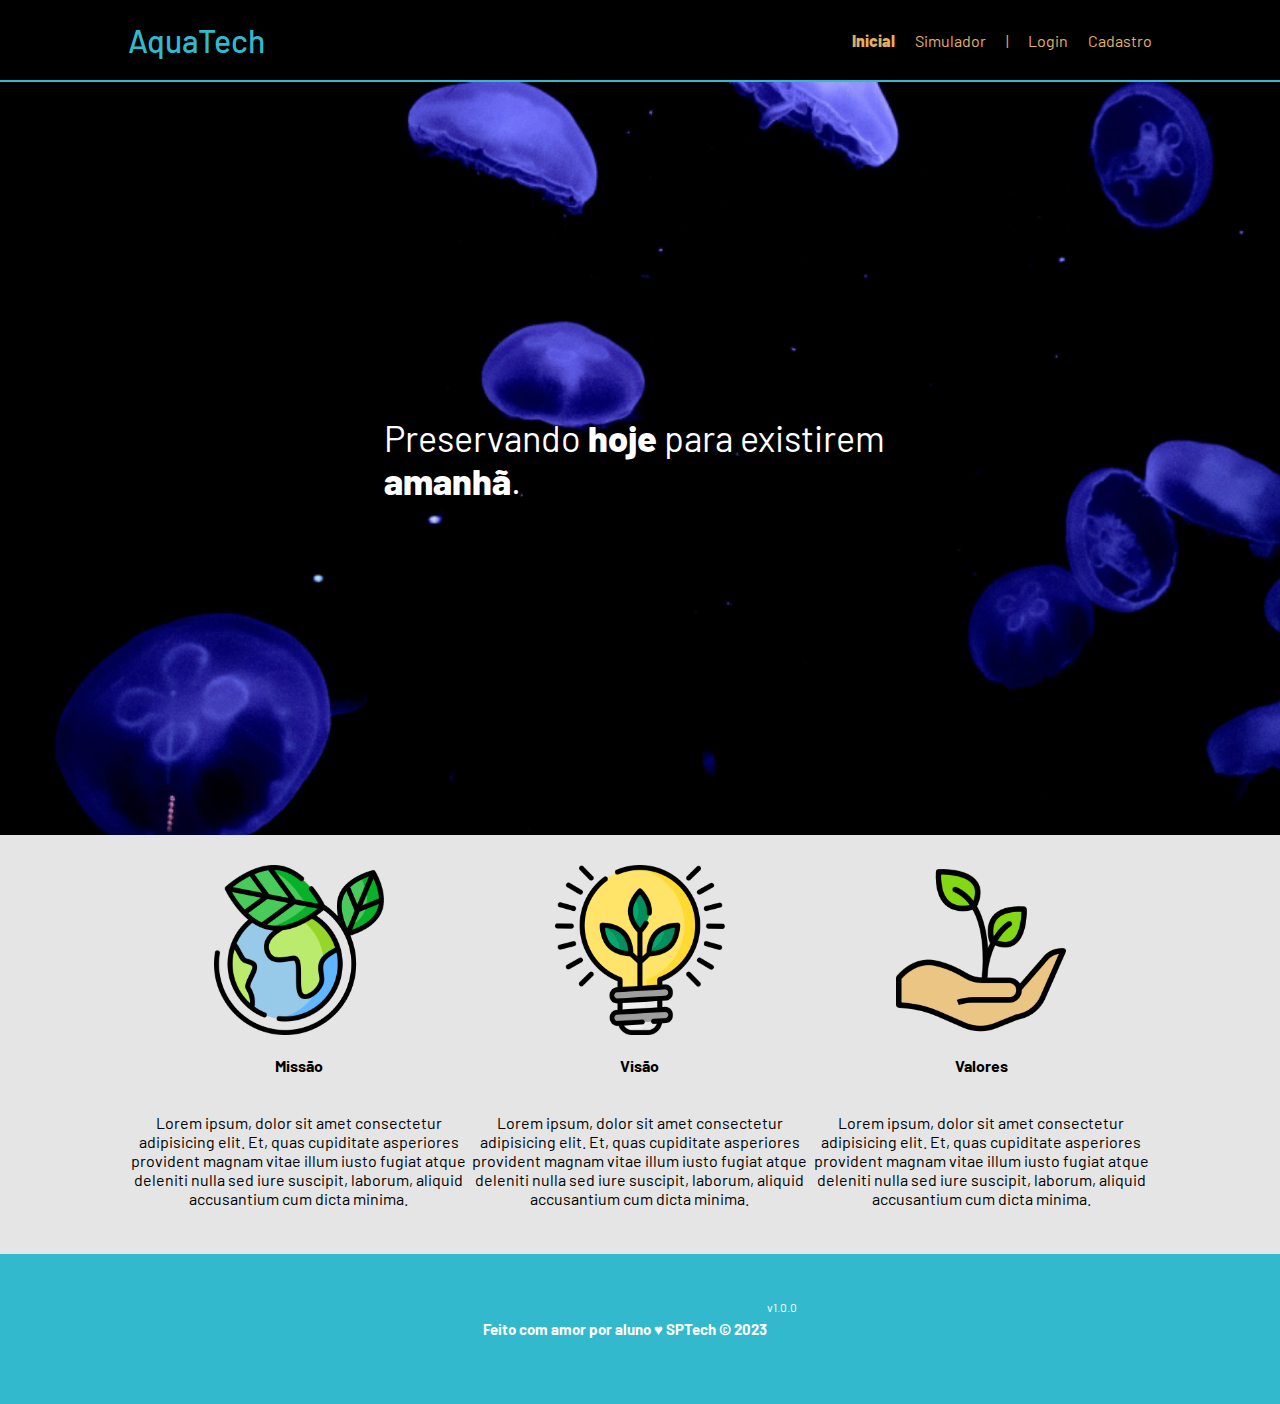
<file: Site/public/index.html>
<!DOCTYPE html>
<html lang="en">

<head>
    <meta charset="UTF-8">
    <meta http-equiv="X-UA-Compatible" content="IE=edge">
    <meta name="viewport" content="width=device-width, initial-scale=1.0">

    <title>AquaTech | Página Inicial</title>

    <script src="./js/sessao.js"></script>

    <link rel="stylesheet" href="./css/estilo.css">
    <link rel="icon" href="./assets/icon/favicon2.ico">
    <link rel="preconnect" href="https://fonts.gstatic.com">
</head>

<body>
    <div class="header">
      <div class="container">
        <h1 class="titulo">AquaTech</h1>
        <ul class="navbar">
          <li class="agora">
            <a href="#">Inicial</a>
          </li>
          <li>
            <a href="simulador.html">Simulador</a>
          </li>
          <li>|</li>
          <li>
            <a href="login.html">Login</a>
          </li>
          <li>
            <a href="cadastro.html">Cadastro</a>
          </li>
        </ul>
      </div>
    </div>
  
    <div class="banner">
      <div class="container">
        <p>Preservando <span>hoje</span> para existirem <span>amanhã</span>.</p>
      </div>
    </div>
  
    <div class="social">
      <div class="container">
        <div class="boxes">
          <div class="box">
            <img src="assets/imgs/planet-earth_color.png">
            <h4>Missão</h4>
            <p>Lorem ipsum, dolor sit amet consectetur adipisicing elit. Et, quas cupiditate asperiores provident magnam
              vitae illum iusto fugiat atque deleniti nulla sed iure suscipit, laborum, aliquid accusantium cum dicta
              minima.</p>
          </div>
          <div class="box">
            <img src="assets/imgs/lightbulb_color.png">
            <h4>Visão</h4>
            <p>Lorem ipsum, dolor sit amet consectetur adipisicing elit. Et, quas cupiditate asperiores provident magnam
              vitae illum iusto fugiat atque deleniti nulla sed iure suscipit, laborum, aliquid accusantium cum dicta
              minima.</p>
          </div>
          <div class="box">
            <img src="assets/imgs/growth_color.png">
            <h4>Valores</h4>
            <p>Lorem ipsum, dolor sit amet consectetur adipisicing elit. Et, quas cupiditate asperiores provident magnam
              vitae illum iusto fugiat atque deleniti nulla sed iure suscipit, laborum, aliquid accusantium cum dicta
              minima.</p>
          </div>
        </div>
      </div>
    </div>
  
    <div class="footer">
      <div class="container">
        <h4>Feito com amor por aluno &hearts; SPTech &copy; 2023</h4>
        <span class="version">v1.0.0</span>
      </div>
    </div>
  </body>

</html>
</file>
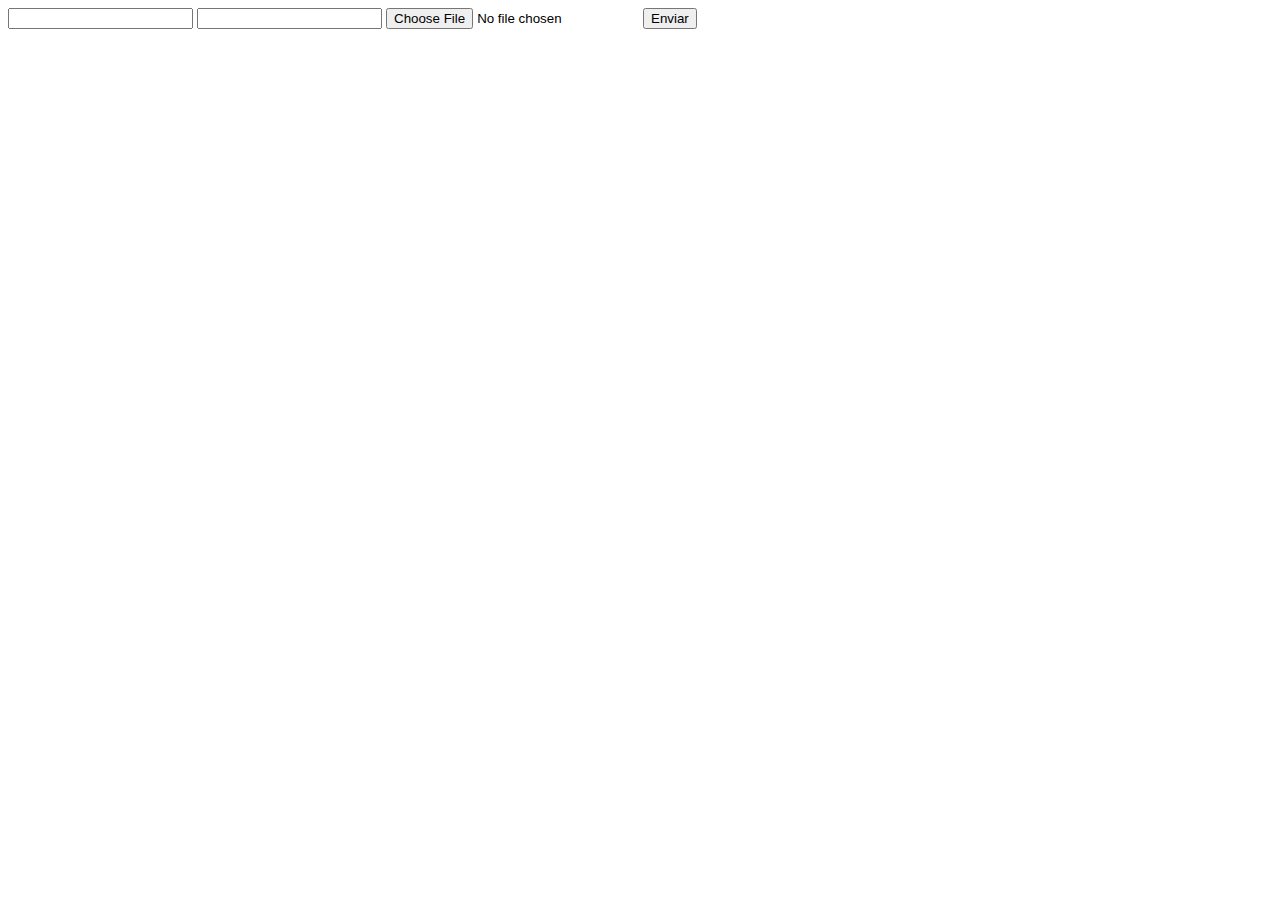
<file: Site/DOCUMENTOS_DE_APOIO/exemplo_de_upload_de_arquivo/public/index.html>
<!DOCTYPE html>
<html lang="en">

<head>
  <meta charset="UTF-8">
  <meta http-equiv="X-UA-Compatible" content="IE=edge">
  <meta name="viewport" content="width=device-width, initial-scale=1.0">
  <title>Upload</title>
</head>

<body>

  <div>
    <input name="nome" id="nome" type="text" />
    <input name="email" id="email" type="url" />
    <input name="foto" id="foto" type="file" />
    <button onclick="enviar()">Enviar</button>
  </div>

  <div id="container"></div>
</body>

</html>

<script>
  function enviar() {
    const formData = new FormData();
    formData.append('foto', foto.files[0])
    formData.append('nome', nome.value)
    formData.append('email', email.value)

    fetch("/usuarios/cadastro", {
      method: "POST",
      body: formData
    })
      .then(res => {
        window.location = "./perfil.html"
      })
      .catch(err => {
        console.log(err);
      })
  }
</script>
</file>
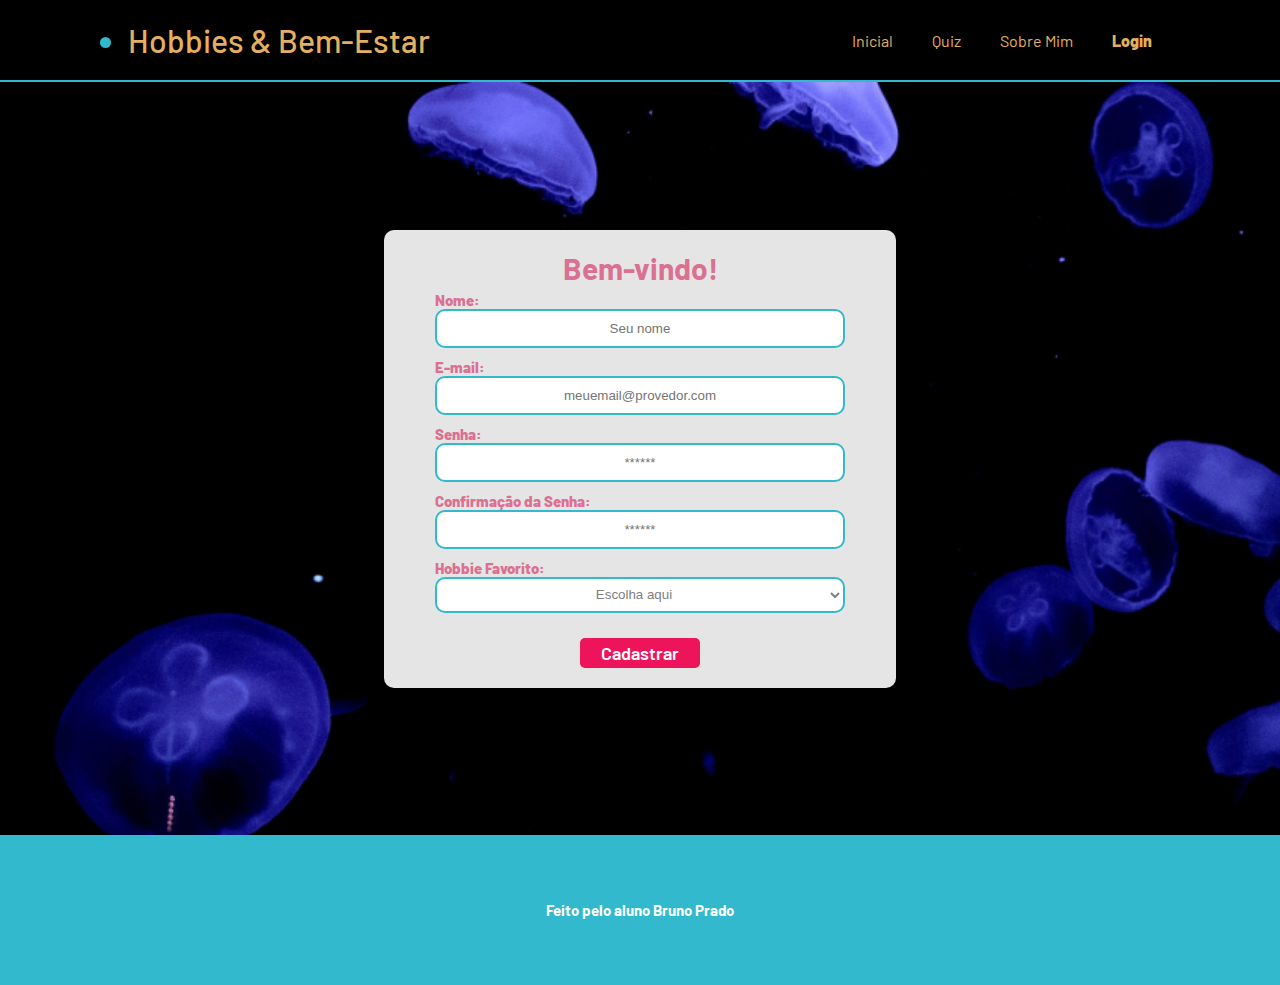
<file: Site/public/cadastro.html>
<!DOCTYPE html>
<html lang="pt-br">

<head>
  <meta charset="UTF-8" />
  <meta http-equiv="X-UA-Compatible" content="IE=edge" />
  <meta name="viewport" content="width=device-width, initial-scale=1.0" />

  <title>AquaTech | Cadastro</title>

  <script src="./js/sessao.js"></script>

  <link rel="stylesheet" href="./css/estilo.css" />
  <link rel="icon" href="./assets/icon/Logo_Imagem-Sem_Fundo.ico">
  <link rel="preconnect" href="https://fonts.gstatic.com" />
</head>

<body>
  <!--header inicio-->
  <div class="header">
    <div class="container">
      <h1 class="titulo">
        <li>
          <a href="index.html">Hobbies & Bem-Estar</a>
        </li>
      </h1>
      <ul class="navbar">
        <li>
          <a href="index.html">Inicial</a>
        </li>
        <li>
          <a href="simulador.html">Quiz</a>
        </li>
        <li>
          <a href="sobremim.html">Sobre Mim</a>
        </li>
        <li class="agora">
          <a href="login.html">Login</a>
        </li>
      </ul>
    </div>
  </div>
  <!--header fim-->

  <div class="login">
    <div class="alerta_erro">
      <div class="card_erro" id="cardErro">
        <span id="mensagem_erro"></span>
      </div>
    </div>
    <div class="container">
      <div class="card card-cadastro">
        <h2>Bem-vindo!</h2>
        <div class="formulario">
          <div class="campo">
            <span>Nome:</span>
            <input id="nome_input" type="text" placeholder="Seu nome" />
          </div>
          <div class="campo">
            <span>E-mail:</span>
            <input id="email_input" type="text" placeholder="meuemail@provedor.com" />
          </div>
          <div class="campo">
            <span>Senha:</span>
            <input id="senha_input" type="password" placeholder="******" />
          </div>
          <div class="campo">
            <span>Confirmação da Senha:</span>
            <input id="confirmacao_senha_input" type="password" placeholder="******" />
          </div>
          <div class="campo">
            <span>Hobbie Favorito:</span>
            <select id="hobbie_input">
              <option value="#">Escolha aqui</option>
              <option value="Beach">Beach Tennis</option>
              <option value="Cubo">Cubo Mágico</option>
              <option value="Malabarismo">Malabarismo</option>
              <option value="Xadrez">Xadrez</option>
              <option value="Musculacao">Musculação</option>
              <option value="Serie/Filmes">Séries/Filmes</option>
              <option value="Boxe">Boxe</option>
              <option value="Magica">Mágica</option>
              <option value="Skate">Skate</option>
              <option value="Escalada">Escalada</option>
              <option value="outro">Outro</option>
            </select>
          </div>
          <button class="botao" onclick="cadastrar()">Cadastrar</button>
        </div>
        <div id="div_aguardar" class="loading-div">
          <img src="./assets/circle-loading.gif" id="loading-gif" />
        </div>

        <div id="div_erros_login"></div>
      </div>
    </div>
  </div>

  <!--footer inicio-->
  <div class="footer">
    <div class="container">
      <h4>Feito pelo aluno Bruno Prado</h4>
    </div>
  </div>
  <!--footer fim-->
</body>

</html>

<script>


  function cadastrar() {
    
    // aguardar();

    //Recupere o valor da nova input pelo nome do id
    // Agora vá para o método fetch logo abaixo
    var nomeVar = nome_input.value;
    var emailVar = email_input.value;
    var senhaVar = senha_input.value;
    var confirmacaoSenhaVar = confirmacao_senha_input.value;
    var hobbieVar = hobbie_input.value;

    // Verificando se há algum campo em branco
    if (
      nomeVar == "" ||
      emailVar == "" ||
      senhaVar == "" ||
      confirmacaoSenhaVar == "" ||
      hobbieVar == ""
    ) {
      cardErro.style.display = "block";
      mensagem_erro.innerHTML =
        "(Mensagem de erro para todos os campos em branco)";

      finalizarAguardar();
      return false;
    } else {
      setTimeout(sumirMensagem, 5000);
    }

    // Verificando valores dos campos obrigatórios
    if(nomeVar.length <= 1){
      cardErro.style.display = "block";
      mensagem_erro.innerHTML =
        "(Mensagem de erro para nome com menos de 2 letras)";

      finalizarAguardar();
      return false;
    } else {
      setTimeout(sumirMensagem, 5000);
    }
     if(hobbieVar == '#'){
      cardErro.style.display = "block";
      mensagem_erro.innerHTML =
        "(Escolha um hobbie)";

      finalizarAguardar();
      return false;
    } else {
      setTimeout(sumirMensagem, 5000);
    }
    if(emailVar.indexOf("@") == -1){
      cardErro.style.display = "block";
      mensagem_erro.innerHTML =
        "(Mensagem de erro para email não possuir @)";

      finalizarAguardar();
      return false;
    } else {
      setTimeout(sumirMensagem, 5000);
    }
    if(senhaVar.length <= 6){
      cardErro.style.display = "block";
      mensagem_erro.innerHTML =
        "(Mensagem de erro para senha com menos de 7 caracteres)";

      finalizarAguardar();
      return false;
    } else {
      setTimeout(sumirMensagem, 5000);
    }
    if(confirmacaoSenhaVar != senhaVar){
      cardErro.style.display = "block";
      mensagem_erro.innerHTML =
        "(Mensagem de erro para senhas não compatíveis)";

      finalizarAguardar();
      return false;
    } else {
      setTimeout(sumirMensagem, 5000);
    }
    // Enviando o valor da nova input
    fetch("/usuarios/cadastrar", {
      method: "POST",
      headers: {
        "Content-Type": "application/json",
      },
      body: JSON.stringify({
        // crie um atributo que recebe o valor recuperado aqui
        // Agora vá para o arquivo routes/usuario.js

        nomeServer: nomeVar,
        emailServer: emailVar,
        senhaServer: senhaVar,
        hobbieServer: hobbieVar,
      }),
    })
      .then(function (resposta) {
        console.log("resposta: ", resposta);

        if (resposta.ok) {
          cardErro.style.display = "block";

          mensagem_erro.innerHTML =
            "Cadastro realizado com sucesso! Redirecionando para tela de Login...";

          setTimeout(() => {
            window.location = "login.html";
          }, "2000");

          limparFormulario();
          finalizarAguardar();
        } else {
          throw "Houve um erro ao tentar realizar o cadastro!";
        }
      })
      .catch(function (resposta) {
        console.log(`#ERRO: ${resposta}`);
        finalizarAguardar();
      });

    return false;
  }

  function sumirMensagem() {
    cardErro.style.display = "none";
  }

  function finalizarAguardar() {
  div_aguardar.style.display = "none";
}

</script>
</file>
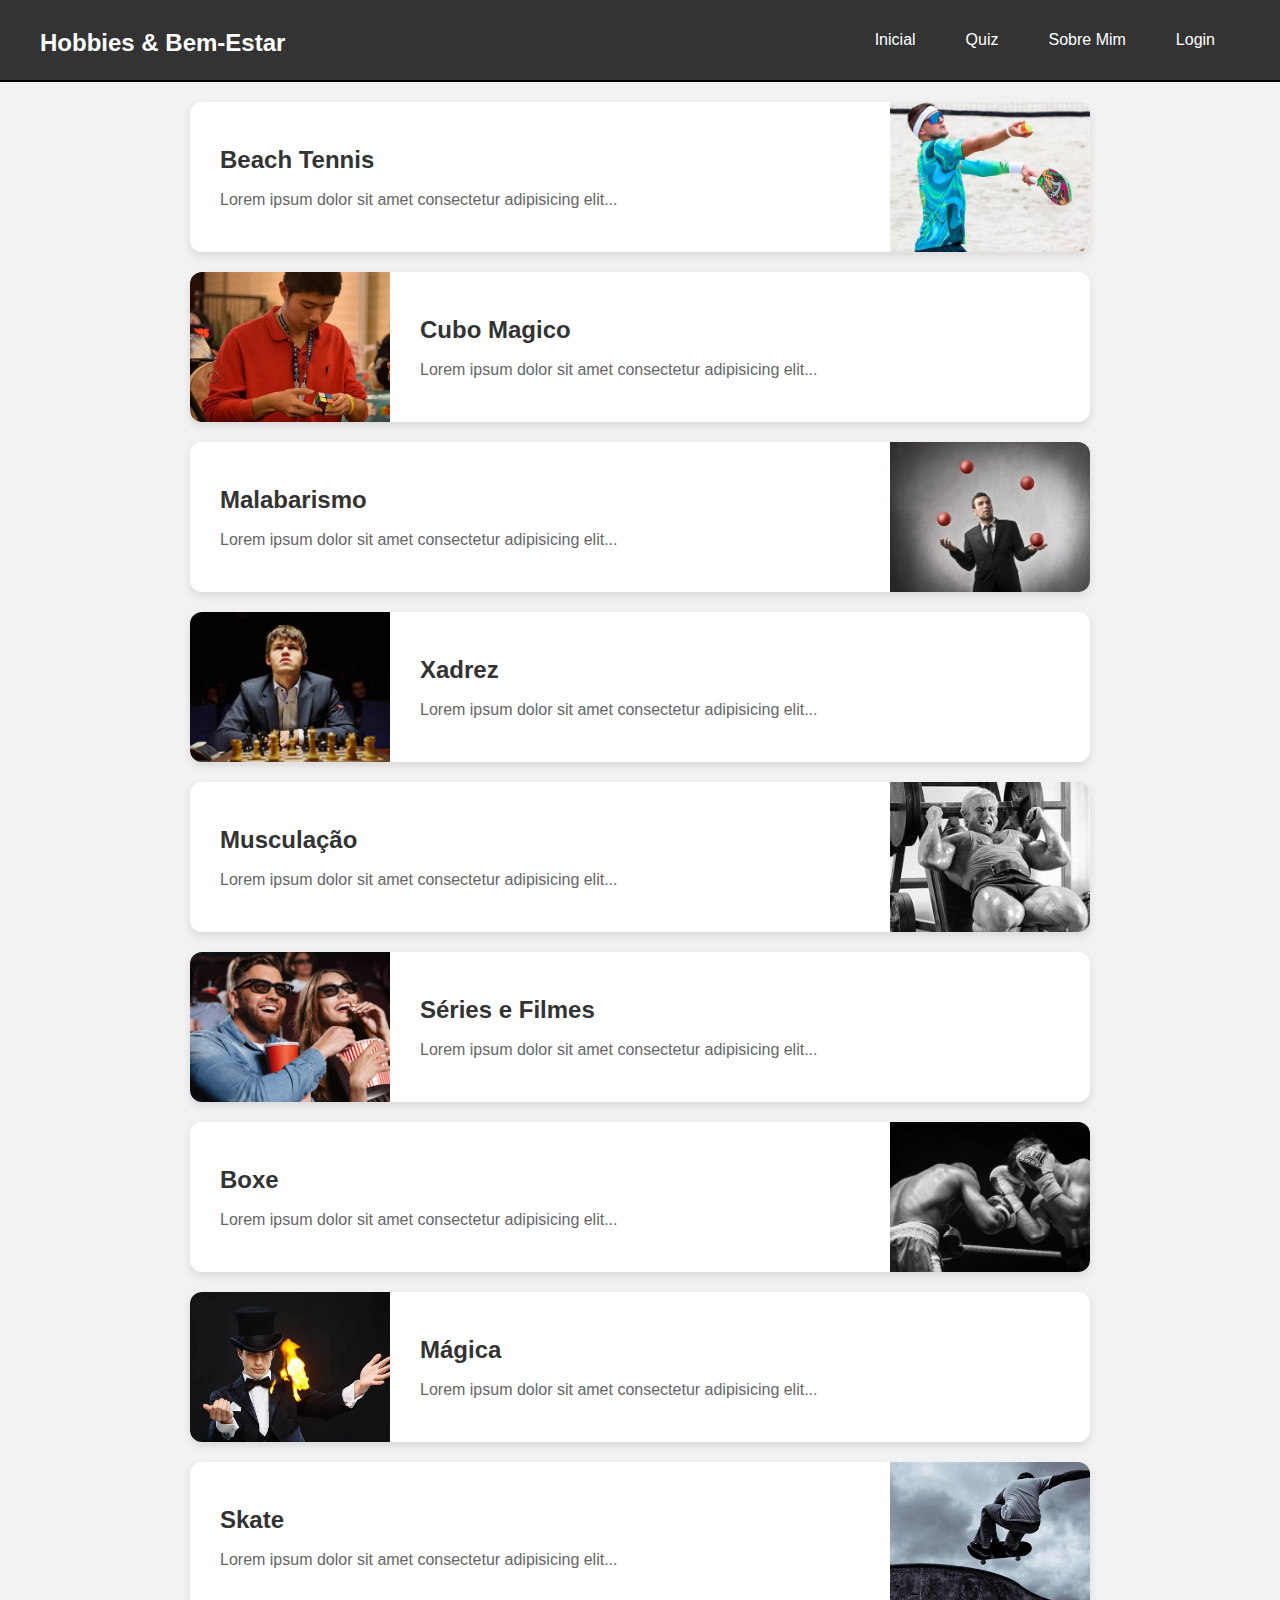
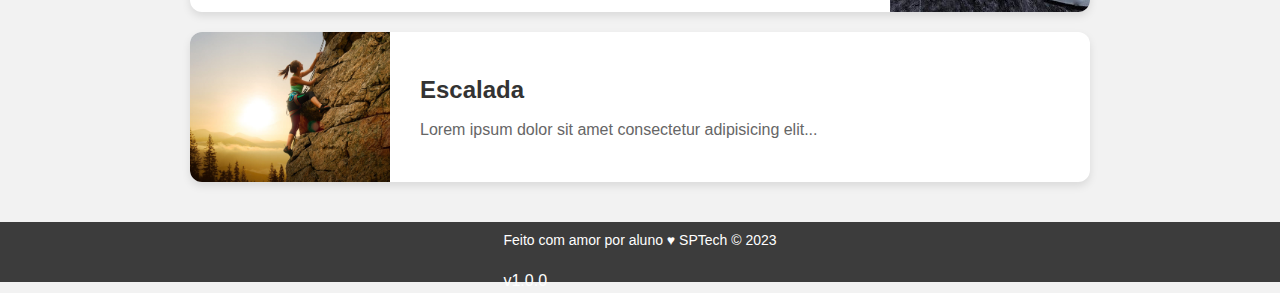
<file: Site/public/hobbie.html>
<!DOCTYPE html>
<html lang="pt-br">

<head>
  <meta charset="UTF-8">
  <meta http-equiv="X-UA-Compatible" content="IE=edge">
  <meta name="viewport" content="width=device-width, initial-scale=1.0">

  <title>Hobbies | Sobre Mim</title>

  <script src="./js/sessao.js"></script>

  <link rel="stylesheet" href="./css/hobbie.css">
  <link rel="icon" href="./assets/icon/Logo_Imagem-Sem_Fundo.ico">
  <link rel="preconnect" href="https://fonts.gstatic.com">
</head>

<body>

  <!--header inicio-->
  <div class="header">
    <div class="container">
      <h1 class="titulo">
        <li>
          <a href="index.html">Hobbies & Bem-Estar</a>
        </li>
      </h1>
      <ul class="navbar">
        <li>
          <a href="index.html">Inicial</a>
        </li>
        <li>
          <a href="simulador.html">Quiz</a>
        </li>
        <li>
          <a href="sobremim.html">Sobre Mim</a>
        </li>
        <li>
          <a href="login.html">Login</a>
        </li>
      </ul>
    </div>
  </div>


  <div class="container-filho">
    <div class="caixa">
      <img src="./assets/imgs/beach.jpg" alt="Beach">
      <div class="texto">
        <h2>Beach Tennis</h2>
        <p>Lorem ipsum dolor sit amet consectetur adipisicing elit...</p>
      </div>
    </div>
    <div class="caixa">
      <img src="./assets/imgs/cube.jpg" alt="Cubo Mágico">
      <div class="texto">
        <h2>Cubo Magico</h2>
        <p>Lorem ipsum dolor sit amet consectetur adipisicing elit...</p>
      </div>
    </div>
    <div class="caixa">
      <img src="./assets/imgs/malabares.jpg" alt="Malabarismo">
      <div class="texto">
        <h2>Malabarismo</h2>
        <p>Lorem ipsum dolor sit amet consectetur adipisicing elit...</p>
      </div>
    </div>
    <div class="caixa">
      <img src="./assets/imgs/chess.jpg" alt="Xadrez">
      <div class="texto">
        <h2>Xadrez</h2>
        <p>Lorem ipsum dolor sit amet consectetur adipisicing elit...</p>
      </div>
    </div>
    <div class="caixa">
      <img src="./assets/imgs/tom.jpg" alt="Musculação">
      <div class="texto">
        <h2>Musculação</h2>
        <p>Lorem ipsum dolor sit amet consectetur adipisicing elit...</p>
      </div>
    </div>
    <div class="caixa">
      <img src="./assets/imgs/movie.jpg" alt="Séries e Filmes">
      <div class="texto">
        <h2>Séries e Filmes</h2>
        <p>Lorem ipsum dolor sit amet consectetur adipisicing elit...</p>
      </div>
    </div>
    <div class="caixa">
      <img src="./assets/imgs/boxe.jpg" alt="Boxe">
      <div class="texto">
        <h2>Boxe</h2>
        <p>Lorem ipsum dolor sit amet consectetur adipisicing elit...</p>
      </div>
    </div>
    <div class="caixa">
      <img src="./assets/imgs/magica.jpg" alt="Mágica">
      <div class="texto">
        <h2>Mágica</h2>
        <p>Lorem ipsum dolor sit amet consectetur adipisicing elit...</p>
      </div>
    </div>
    <div class="caixa">
      <img src="./assets/imgs/skate.jpg" alt="Skate">
      <div class="texto">
        <h2>Skate</h2>
        <p>Lorem ipsum dolor sit amet consectetur adipisicing elit...</p>
      </div>
    </div>
    <div class="caixa">
      <img src="./assets/imgs/escalada.jpg" alt="Escalada">
      <div class="texto">
        <h2>Escalada</h2>
        <p>Lorem ipsum dolor sit amet consectetur adipisicing elit...</p>
      </div>
    </div>
  </div>
  <!-- simulador fim -->

  <!--footer inicio-->
  <div class="footer">
    <div class="container">
      <h4>Feito com amor por aluno &hearts; SPTech &copy; 2023</h4>
      <span class="version">v1.0.0</span>
    </div>
  </div>
  <!--footer fim-->


</body>

</html>
</file>
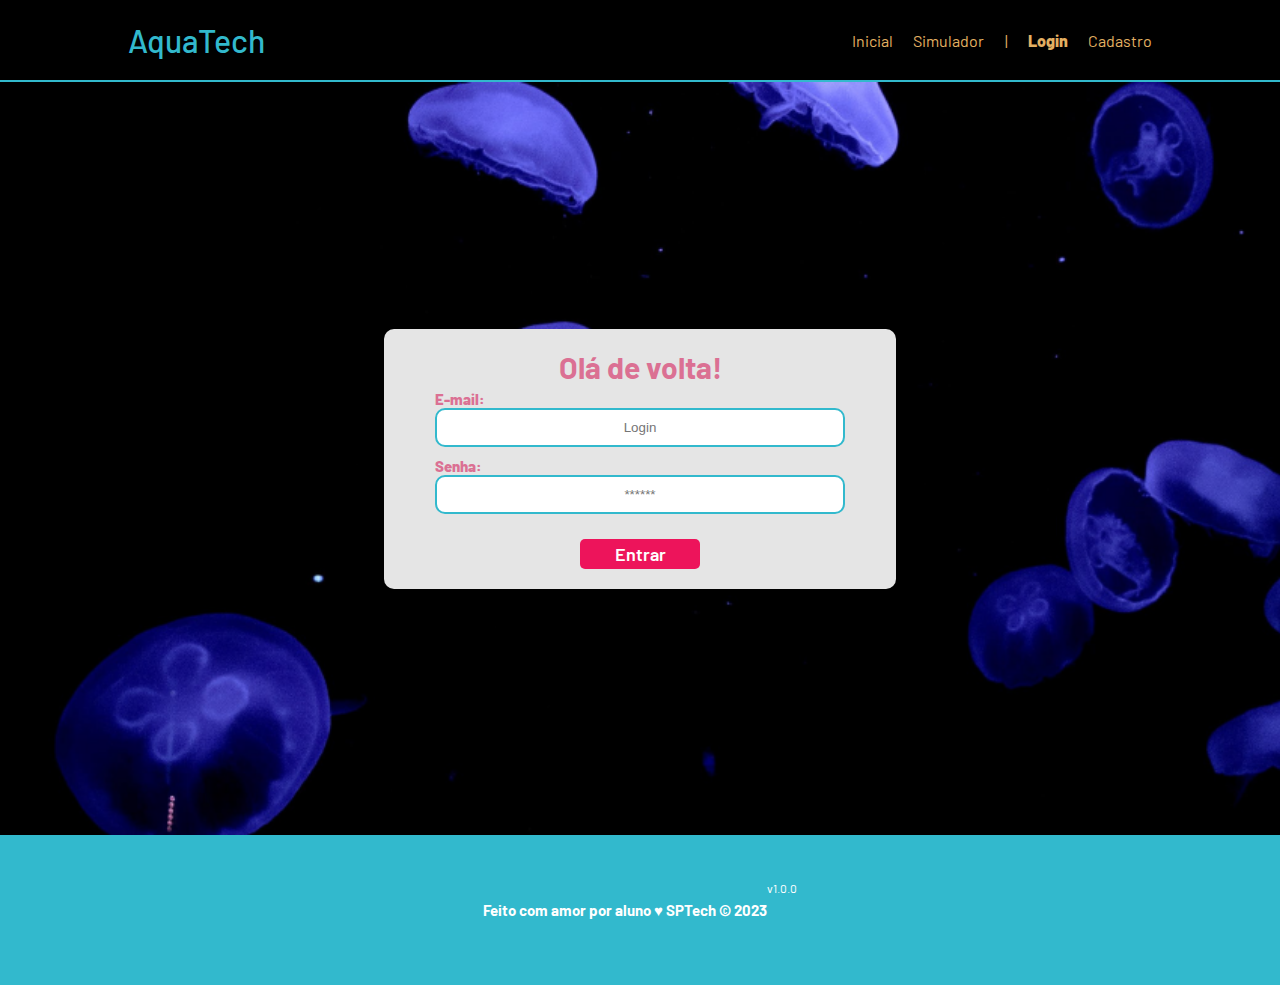
<file: Site/public/login.html>
<!DOCTYPE html>
<html lang="pt-br">

<head>
    <meta charset="UTF-8">
    <meta http-equiv="X-UA-Compatible" content="IE=edge">
    <meta name="viewport" content="width=device-width, initial-scale=1.0">

    <title>AquaTech | Login</title>

    <script src="./js/sessao.js"></script>

    <link rel="stylesheet" href="./css/estilo.css">
    <link rel="icon" href="./assets/icon/favicon2.ico">
    <link rel="preconnect" href="https://fonts.gstatic.com">
</head>

<body>

    <!--Header-->

    <div class="header">
        <div class="container">
            <h1 class="titulo">AquaTech</h1>
            <ul class="navbar">
                <li>
                    <a href="index.html">Inicial</a>
                </li>
                <li>
                    <a href="simulador.html">Simulador</a>
                </li>
                <li>|</li>
                <li class="agora">
                    <a href="#">Login</a>
                </li>
                <li>
                    <a href="cadastro.html">Cadastro</a>
                </li>
            </ul>
        </div>
    </div>


    <div class="login">
        <div class="alerta_erro">
            <div class="card_erro" id="cardErro">
                <span id="mensagem_erro"></span>
            </div>
        </div>
        <div class="container">
            <div class="card card-login">
                <h2>Olá de volta!</h2>
                <div class="formulario">
                    <div class="campo">
                        <span>E-mail:</span>
                        <input id="email_input" type="text" placeholder="Login">
                    </div>
                    <div class="campo">
                        <span>Senha:</span>
                        <input id="senha_input" type="password" placeholder="******">
                    </div>
                    <button class="botao" onclick="entrar()">Entrar</button>
                </div>

                <div id="div_aguardar" class="loading-div">
                    <img src="./assets/circle-loading.gif" id="loading-gif">
                </div>

                <div id="div_erros_login"></div>
            </div>
        </div>
    </div>

    <!--footer inicio-->
    <div class="footer">
        <div class="container">
            <h4>Feito com amor por aluno &hearts; SPTech &copy; 2023</h4>
            <span class="version">v1.0.0</span>
        </div>
    </div>
    <!--footer fim-->

</body>

</html>

<script>


    function entrar() {
        aguardar();

        var emailVar = email_input.value;
        var senhaVar = senha_input.value;

        if (emailVar == "" || senhaVar == "") {
            cardErro.style.display = "block"
            mensagem_erro.innerHTML = "(Mensagem de erro para todos os campos em branco)";
            finalizarAguardar();
            return false;
        }
        else {
            setInterval(sumirMensagem, 5000)
        }

        console.log("FORM LOGIN: ", emailVar);
        console.log("FORM SENHA: ", senhaVar);

        fetch("/usuarios/autenticar", {
            method: "POST",
            headers: {
                "Content-Type": "application/json"
            },
            body: JSON.stringify({
                emailServer: emailVar,
                senhaServer: senhaVar
            })
        }).then(function (resposta) {
            console.log("ESTOU NO THEN DO entrar()!")

            if (resposta.ok) {
                console.log(resposta);

                resposta.json().then(json => {
                    console.log(json);
                    console.log(JSON.stringify(json));
                    sessionStorage.EMAIL_USUARIO = json.email;
                    sessionStorage.NOME_USUARIO = json.nome;
                    sessionStorage.ID_USUARIO = json.id;
                    sessionStorage.AQUARIOS = JSON.stringify(json.aquarios)

                    setTimeout(function () {
                        window.location = "./dashboard/cards.html";
                    }, 1000); // apenas para exibir o loading

                });

            } else {

                console.log("Houve um erro ao tentar realizar o login!");

                resposta.text().then(texto => {
                    console.error(texto);
                    finalizarAguardar(texto);
                });
            }

        }).catch(function (erro) {
            console.log(erro);
        })

        return false;
    }

    function sumirMensagem() {
        cardErro.style.display = "none"
    }

</script>
</file>
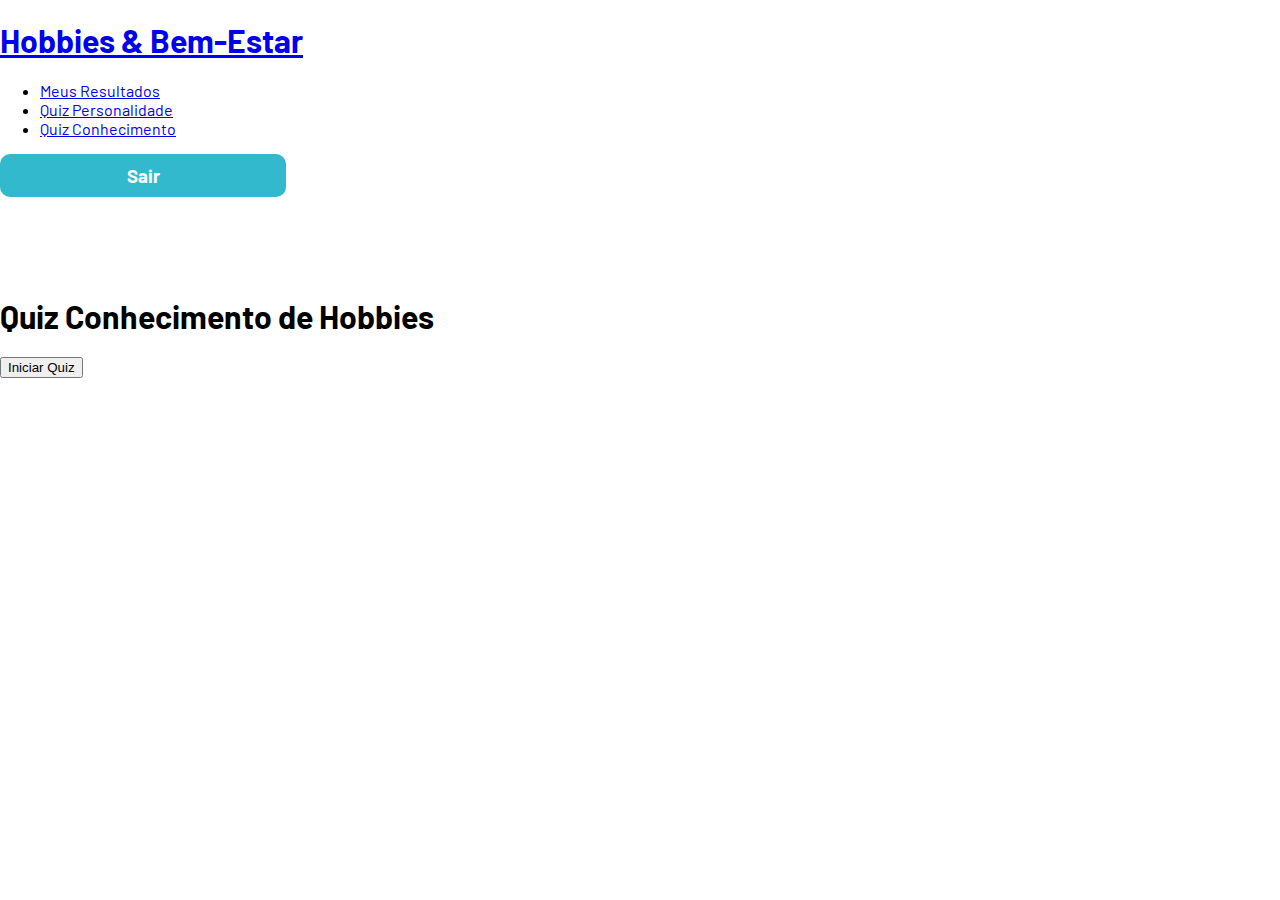
<file: Site/public/quiz1.html>
<!DOCTYPE html>
<html lang="pt-br">

<head>
    <meta charset="UTF-8" />
    <meta http-equiv="X-UA-Compatible" content="IE=edge" />
    <meta name="viewport" content="width=device-width, initial-scale=1.0" />

    <title>Hobbies | Conhecimento</title>
    <script src="./js/sessao.js"></script>
    <link rel="icon" href="./assets/icon/Logo_Imagem-Sem_Fundo.ico">
    <link rel="stylesheet" href="./css/dashboards.css" />
</head>

<body>
    <div class="header">
        <div class="container">
            <h1 class="titulo">
                <li>
                    <a href="dashboard.html">Hobbies & Bem-Estar</a>
                </li>
            </h1>
            <ul class="navbar">
                <li>
                    <a href="dashboard.html">Meus Resultados</a>
                </li>
                <li>
                    <a href="quiz2.html">Quiz Personalidade</a>
                </li>
                <li class="agora">
                    <a href="quiz1.html">Quiz Conhecimento</a>
                </li>
            </ul>
        </div>
        <div class="btn-logout" onclick="limparSessao()">
            <h3>Sair</h3>
        </div>
    </div>

    <div class="container-quiz">
        <h1>Quiz Conhecimento de Hobbies</h1>
        <div id="quiz-area">
            <button class="botao" onclick="iniciarQuiz()">Iniciar Quiz</button>
        </div>
        <div id="resultado-quiz"></div>
    </div>
</body>

<script>
    const todasPerguntas = [
        {
            pergunta: "Qual destes esportes tem como origem a Italia??",
            alternativaA: "Beach Tennis",
            alternativaB: "Tênis de Mesa",
            alternativaC: "Golfe",
            alternativaD: "Basquete",
            alternativaCorreta: "alternativaA"
        },
        {
            pergunta: "Qual atividade foi criada pelo professor húngaro Ernő Rubik?",
            alternativaA: "Sudoku",
            alternativaB: "Cubo Mágico",
            alternativaC: "Tangram",
            alternativaD: "Jogo da Velha",
            alternativaCorreta: "alternativaB"
        },
        {
            pergunta: "Qual dessas práticas exige equilíbrio, coordenação, ritmo e concentração?",
            alternativaA: "Escalada",
            alternativaB: "Musculação",
            alternativaC: "Malabarismo",
            alternativaD: "Leitura",
            alternativaCorreta: "alternativaC"
        },
        {
            pergunta: "Qual dessas atividades tem como objetivo o xeque-mate?",
            alternativaA: "Poker",
            alternativaB: "Xadrez",
            alternativaC: "Dominó",
            alternativaD: "Pega-pega",
            alternativaCorreta: "alternativaB"
        },
        {
            pergunta: "Qual dessas atividades foca no ganho de massa e melhor na saúde?",
            alternativaA: "Yoga",
            alternativaB: "Natação",
            alternativaC: "Musculação",
            alternativaD: "Caminhada",
            alternativaCorreta: "alternativaC"
        },
        {
            pergunta: "Qual dessas opções envolve assistir produções audiovisuais?",
            alternativaA: "Leitura",
            alternativaB: "Corrida",
            alternativaC: "Desenho",
            alternativaD: "Séries/Filmes",
            alternativaCorreta: "alternativaD"
        },
        {
            pergunta: "Qual dessas opções é um esporte que foca em defender e atacar (com luvas)?",
            alternativaA: "Boxe",
            alternativaB: "Tênis",
            alternativaC: "Ciclismo",
            alternativaD: "Vôlei",
            alternativaCorreta: "alternativaA"
        },
        {
            pergunta: "Qual dessas atividades envolve truques que parecem desafiar a lógica?",
            alternativaA: "Malabarismo",
            alternativaB: "Mágica",
            alternativaC: "Xadrez",
            alternativaD: "Futebol",
            alternativaCorreta: "alternativaB"
        },
        {
            pergunta: "Qual desses esportes tem como modalidade street e park?",
            alternativaA: "Patinação",
            alternativaB: "Surfe",
            alternativaC: "Skate",
            alternativaD: "Escalada",
            alternativaCorreta: "alternativaC"
        },
        {
            pergunta: "Qual dessas atividades pode ser praticada tanto na natureza (como rochas) quanto em academias especializadas?",
            alternativaA: "Escalada",
            alternativaB: "Natação",
            alternativaC: "Musculação",
            alternativaD: "Malabarismo",
            alternativaCorreta: "alternativaA"
        }
    ];

    let perguntas = [];
    let perguntaAtual = 0;
    let acertos = 0;

    function embaralhar(array) {
        return array.sort(() => Math.random() - 0.5);
    }

    function iniciarQuiz() {
        perguntas = embaralhar([...todasPerguntas]); // cópia embaralhada
        perguntaAtual = 0;
        acertos = 0;
        document.getElementById("resultado-quiz").innerHTML = "";
        mostrarPergunta();
    }


    function mostrarPergunta() {
        const quizArea = document.getElementById("quiz-area");
        const pergunta = perguntas[perguntaAtual];

        let htmlPerguntas = `
      <div class="question">
        <p>${pergunta.pergunta}</p>
        <div class="alternatives">
          <label onclick="verificarResposta('alternativaA')">${pergunta.alternativaA}</label>
          <label onclick="verificarResposta('alternativaB')">${pergunta.alternativaB}</label>
          <label onclick="verificarResposta('alternativaC')">${pergunta.alternativaC}</label>
          <label onclick="verificarResposta('alternativaD')">${pergunta.alternativaD}</label>
        </div>
      </div>
    `;

        quizArea.innerHTML = htmlPerguntas;
    }

    function verificarResposta(alternativaEscolhida) {
        if (alternativaEscolhida == perguntas[perguntaAtual].alternativaCorreta) {
            acertos++;
        }

        perguntaAtual++;

        if (perguntaAtual < perguntas.length) {
            mostrarPergunta();
        } else {
            mostrarResultado();
        }
    }

    function mostrarResultado() {
        const quizArea = document.getElementById("quiz-area");
        quizArea.innerHTML = `
      <h2>Você acertou ${acertos} de ${perguntas.length} perguntas!</h2>
      <button class="btn" onclick="iniciarQuiz()">Recomeçar</button>
    `;

    console.log("ID do usuário:", sessionStorage.ID_USUARIO);
    console.log("Pontuação:", acertos);
    
    fetch("/quiz/cadastrar", {
        method: "POST",
        headers: {
            "Content-Type": "application/json",
        },
        body: JSON.stringify({
            // crie um atributo que recebe o valor recuperado aqui
            // Agora vá para o arquivo routes/quiz.js
            idUsuario: sessionStorage.ID_USUARIO,
            pontuacao: acertos
        }),
        
    })
}
</script>

</html>
</file>
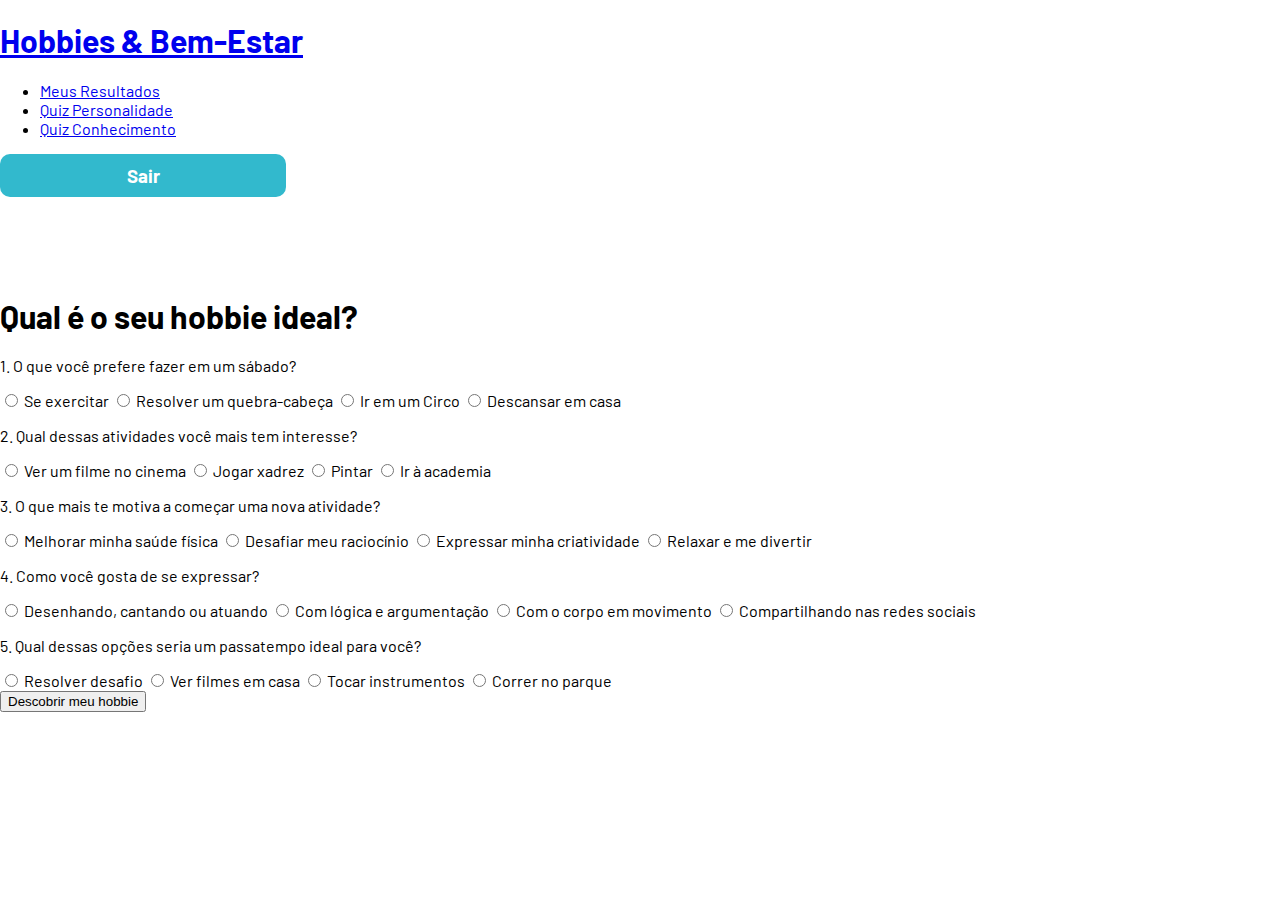
<file: Site/public/quiz2.html>
<!DOCTYPE html>
<html lang="pt-br">

<head>
    <meta charset="UTF-8" />
    <meta http-equiv="X-UA-Compatible" content="IE=edge" />
    <meta name="viewport" content="width=device-width, initial-scale=1.0" />

    <title>Hobbies | Personalidade</title>
    <script src="./js/sessao.js"></script>
    <link rel="icon" href="./assets/icon/Logo_Imagem-Sem_Fundo.ico">
    <link rel="stylesheet" href="./css/dashboards.css" />
</head>

<body>
        <div class="header">
        <div class="container">
            <h1 class="titulo">
                <li>
                    <a href="dashboard.html">Hobbies & Bem-Estar</a>
                </li>
            </h1>
            <ul class="navbar">
                <li>
                    <a href="dashboard.html">Meus Resultados</a>
                </li>
                <li class="agora">
                    <a href="quiz2.html">Quiz Personalidade</a>
                </li>
                <li>
                    <a href="quiz1.html">Quiz Conhecimento</a>
                </li>
            </ul>
        </div>
            <div class="btn-logout" onclick="limparSessao()">
                <h3>Sair</h3>
            </div>
    </div>
    <div class="quiz-container">
        <h1>Qual é o seu hobbie ideal?</h1>

        <form id="quizForm">
            <div class="question">
                <p>1. O que você prefere fazer em um sábado?</p>
                <label><input type="radio" name="q1" value="esportes"> Se exercitar</label>
                <label><input type="radio" name="q1" value="mentais"> Resolver um quebra-cabeça</label>
                <label><input type="radio" name="q1" value="artes"> Ir em um Circo</label>
                <label><input type="radio" name="q1" value="lazer"> Descansar em casa</label>
            </div>

            <div class="question">
                <p>2. Qual dessas atividades você mais tem interesse?</p>
                <label><input type="radio" name="q2" value="lazer"> Ver um filme no cinema</label>
                <label><input type="radio" name="q2" value="mentais"> Jogar xadrez</label>
                <label><input type="radio" name="q2" value="artes"> Pintar</label>
                <label><input type="radio" name="q2" value="esportes"> Ir à academia</label>
            </div>

            <div class="question">
            <p>3. O que mais te motiva a começar uma nova atividade?</p>
            <label><input type="radio" name="q3" value="esportes"> Melhorar minha saúde física</label>
            <label><input type="radio" name="q3" value="mentais"> Desafiar meu raciocínio</label>
            <label><input type="radio" name="q3" value="artes"> Expressar minha criatividade</label>
            <label><input type="radio" name="q3" value="lazer"> Relaxar e me divertir</label>
            </div>

            <div class="question">
                <p>4. Como você gosta de se expressar?</p>
                <label><input type="radio" name="q4" value="artes"> Desenhando, cantando ou atuando</label>
                <label><input type="radio" name="q4" value="mentais"> Com lógica e argumentação</label>
                <label><input type="radio" name="q4" value="esportes"> Com o corpo em movimento</label>
                <label><input type="radio" name="q4" value="lazer"> Compartilhando nas redes sociais</label>
            </div>

            <div class="question">
                <p>5. Qual dessas opções seria um passatempo ideal para você?</p>
                <label><input type="radio" name="q5" value="mentais"> Resolver desafio</label>
                <label><input type="radio" name="q5" value="lazer"> Ver filmes em casa</label>
                <label><input type="radio" name="q5" value="artes"> Tocar instrumentos</label>
                <label><input type="radio" name="q5" value="esportes"> Correr no parque</label>
            </div>

            <button type="button" onclick="calcularResultado()">Descobrir meu hobbie</button>
        </form>

        <div id="resultado"></div>
    </div>
</body>
<script>
  function calcularResultado() {
    // Índices: 0 = esportes, 1 = mentais, 2 = artes, 3 = lazer
    let pontuacoes = [0, 0, 0, 0];

    // Mapeia valores para índices
    const categorias = ["esportes", "mentais", "artes", "lazer"];

    // Total de perguntas
    const totalPerguntas = 5;

    // Laço para cada pergunta
    for (let i = 1; i <= totalPerguntas; i++) {
      const respostaSelecionada = document.querySelector(`input[name="q${i}"]:checked`);
      if (respostaSelecionada) {
        const valor = respostaSelecionada.value;
        const indice = categorias.indexOf(valor);
        if (indice !== -1) {
          pontuacoes[indice]++;
        }
      }
    }

    // Validação no vetor pontuacoes
    let soma = 0;
    for(let i = 0; i < 4; i++){
        soma += pontuacoes[i];
    }
    if(soma != 5){
        resultado.innerHTML = `Responda todas as perguntas`;
        return;
    }

    // Encontra o índice da categoria com maior pontuação
    let maior = 0;
    let indiceMaior = 0;
    for (let i = 0; i < pontuacoes.length; i++) {
      if (pontuacoes[i] > maior) {
        maior = pontuacoes[i];
        indiceMaior = i;
      }
    }
    console.log(indiceMaior);

    // Mensagens para cada categoria
    const mensagens = [
      "Seu hobbie ideal está relacionado a esportes e atividades físicas!",
      "Seu hobbie ideal envolve desafios mentais e estratégicos!",
      "Você se dá bem com artes e formas criativas de expressão!",
      "Você valoriza o lazer e momentos relaxantes!"
    ];

    // Mostra o resultado final
    resultado.innerHTML = `<p><strong>${mensagens[indiceMaior]}</strong></p>`;

    const ListaHobbie = ['Esportes e Atividades Físicas', 'Desafios Mentais', 'Artistico e Criativo', 'Lazer e Descanso'];

    const hobbieResultado = ListaHobbie[indiceMaior];
    console.log(hobbieResultado)

    fetch("/quiz2/cadastrar", {
        method: "POST",
        headers: {
            "Content-Type": "application/json",
        },
        body: JSON.stringify({
            // crie um atributo que recebe o valor recuperado aqui
            // Agora vá para o arquivo routes/quiz.js
            idUsuario: sessionStorage.ID_USUARIO,
            hobbie: hobbieResultado
        }),
        
    })
  }
</script>




</html>
</file>
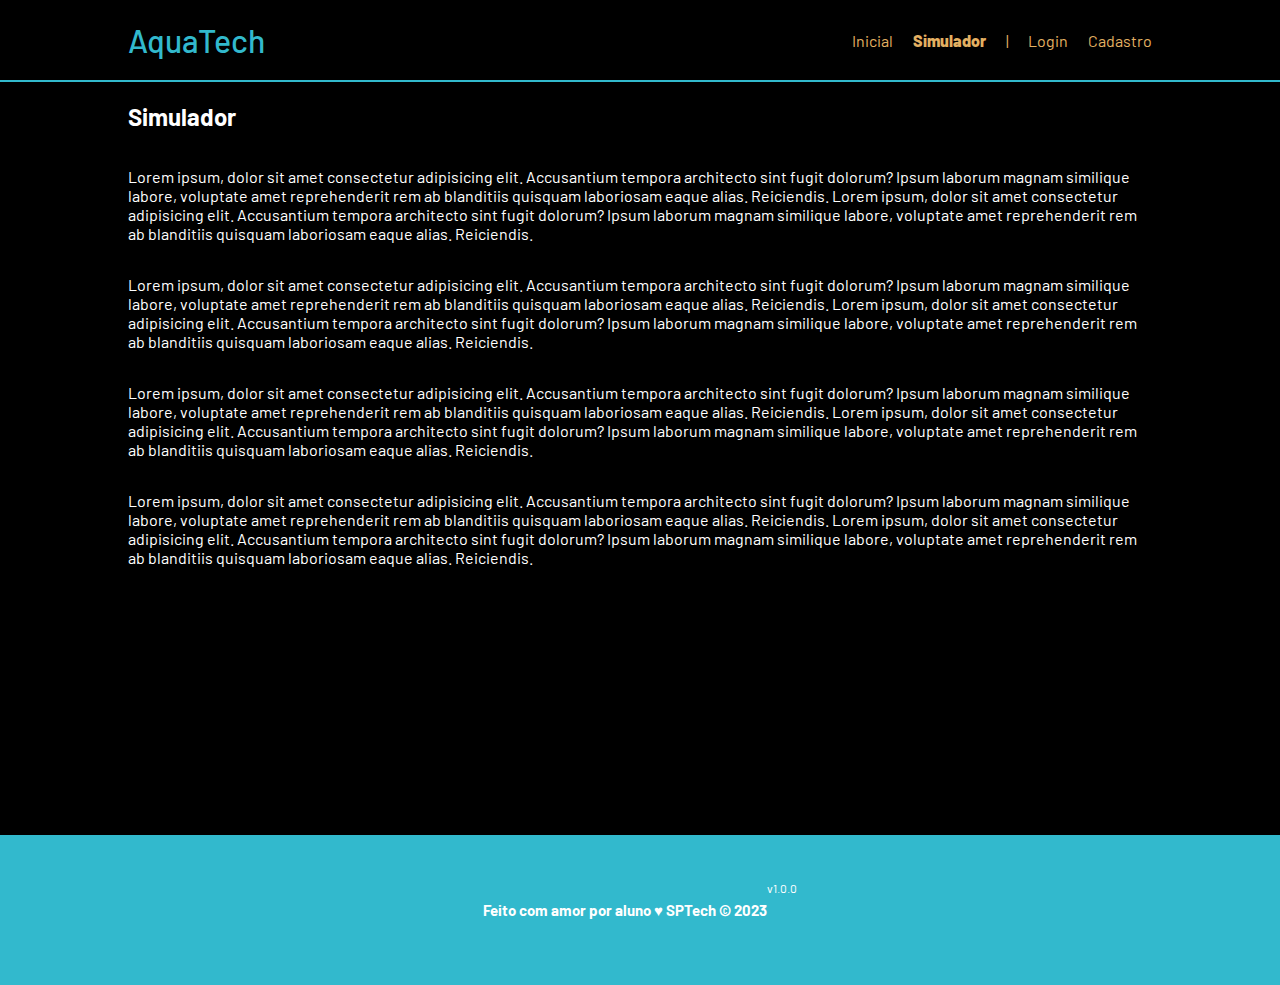
<file: Site/public/simulador.html>
<!DOCTYPE html>
<html lang="pt-br">

<head>
    <meta charset="UTF-8">
    <meta http-equiv="X-UA-Compatible" content="IE=edge">
    <meta name="viewport" content="width=device-width, initial-scale=1.0">

    <title>AquaTech | Simulador</title>

    <script src="./js/sessao.js"></script>

    <link rel="stylesheet" href="./css/estilo.css">
    <link rel="icon" href="./assets/icon/favicon2.ico">
    <link rel="preconnect" href="https://fonts.gstatic.com">
</head>

<body>

    <!--header inicio-->
    <div class="header">
        <div class="container">
            <h1 class="titulo">AquaTech</h1>
            <ul class="navbar">
                <li>
                    <a href="./index.html">Inicial</a>
                </li>
                <li class="agora">Simulador</li>
                <li>|</li>
                <li>
                    <a href="./login.html">Login</a>
                </li>
                <li>
                    <a href="./login.html">Cadastro</a>
                </li>
            </ul>
        </div>
    </div>


    <!-- simulador inicio -->
    <div class="simulador">
        <div class="container">
            <h2>Simulador</h2>
            <p>Lorem ipsum, dolor sit amet consectetur adipisicing elit. Accusantium tempora architecto sint fugit
                dolorum? Ipsum laborum magnam similique labore, voluptate amet reprehenderit rem ab blanditiis quisquam
                laboriosam eaque alias. Reiciendis. Lorem ipsum, dolor sit amet consectetur adipisicing elit.
                Accusantium tempora architecto sint fugit dolorum? Ipsum laborum magnam similique labore, voluptate amet
                reprehenderit rem ab blanditiis quisquam laboriosam eaque alias. Reiciendis.</p>
            <p>Lorem ipsum, dolor sit amet consectetur adipisicing elit. Accusantium tempora architecto sint fugit
                dolorum? Ipsum laborum magnam similique labore, voluptate amet reprehenderit rem ab blanditiis quisquam
                laboriosam eaque alias. Reiciendis. Lorem ipsum, dolor sit amet consectetur adipisicing elit.
                Accusantium tempora architecto sint fugit dolorum? Ipsum laborum magnam similique labore, voluptate amet
                reprehenderit rem ab blanditiis quisquam laboriosam eaque alias. Reiciendis.</p>
            <p>Lorem ipsum, dolor sit amet consectetur adipisicing elit. Accusantium tempora architecto sint fugit
                dolorum? Ipsum laborum magnam similique labore, voluptate amet reprehenderit rem ab blanditiis quisquam
                laboriosam eaque alias. Reiciendis. Lorem ipsum, dolor sit amet consectetur adipisicing elit.
                Accusantium tempora architecto sint fugit dolorum? Ipsum laborum magnam similique labore, voluptate amet
                reprehenderit rem ab blanditiis quisquam laboriosam eaque alias. Reiciendis.</p>
            <p>Lorem ipsum, dolor sit amet consectetur adipisicing elit. Accusantium tempora architecto sint fugit
                dolorum? Ipsum laborum magnam similique labore, voluptate amet reprehenderit rem ab blanditiis quisquam
                laboriosam eaque alias. Reiciendis. Lorem ipsum, dolor sit amet consectetur adipisicing elit.
                Accusantium tempora architecto sint fugit dolorum? Ipsum laborum magnam similique labore, voluptate amet
                reprehenderit rem ab blanditiis quisquam laboriosam eaque alias. Reiciendis.</p>

        </div>
    </div>
    <!-- simulador fim -->

    <!--footer inicio-->
    <div class="footer">
        <div class="container">
            <h4>Feito com amor por aluno &hearts; SPTech &copy; 2023</h4>
            <span class="version">v1.0.0</span>
        </div>
    </div>
    <!--footer fim-->


</body>

</html>
</file>
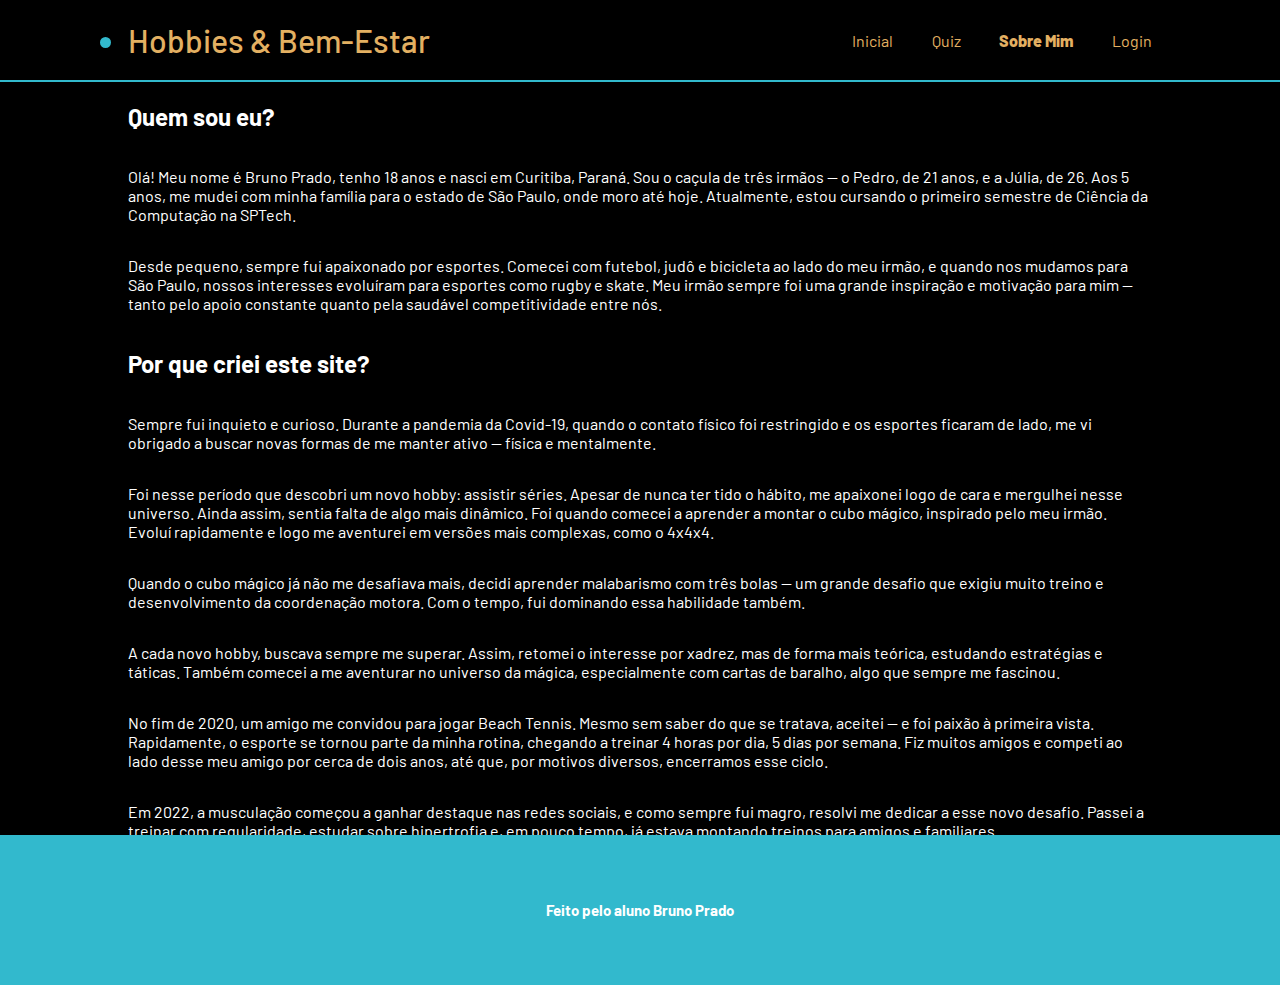
<file: Site/public/sobremim.html>
<!DOCTYPE html>
<html lang="pt-br">

<head>
    <meta charset="UTF-8">
    <meta http-equiv="X-UA-Compatible" content="IE=edge">
    <meta name="viewport" content="width=device-width, initial-scale=1.0">

    <title>Hobbies | Sobre Mim</title>

    <script src="./js/sessao.js"></script>

    <link rel="stylesheet" href="./css/estilo.css">
    <link rel="icon" href="./assets/icon/Logo_Imagem-Sem_Fundo.ico">
    <link rel="preconnect" href="https://fonts.gstatic.com">
</head>

<body>

    <!--header inicio-->
    <div class="header">
        <div class="container">
            <h1 class="titulo">
                <li>
                    <a href="index.html">Hobbies & Bem-Estar</a>
                </li>
            </h1>
            <ul class="navbar">
                <li>
                    <a href="index.html">Inicial</a>
                </li>
                <li>
                    <a href="simulador.html">Quiz</a>
                </li>
                <li class="agora">
                    <a href="#">Sobre Mim</a>
                </li>
                <li>
                    <a href="login.html">Login</a>
                </li>
            </ul>
        </div>
    </div>


    <!-- simulador inicio -->
    <div class="simulador">
        <div class="container">
            <h2>Quem sou eu?</h2>
            <p>Olá! Meu nome é Bruno Prado, tenho 18 anos e nasci em Curitiba, Paraná. Sou o caçula de três irmãos — o
                Pedro, de 21 anos, e a Júlia, de 26. Aos 5 anos, me mudei com minha família para o estado de São Paulo,
                onde moro até hoje. Atualmente, estou cursando o primeiro semestre de Ciência da Computação na SPTech.
            </p>
            <p>Desde pequeno, sempre fui apaixonado por esportes. Comecei com futebol, judô e bicicleta ao lado do meu
                irmão, e quando nos mudamos para São Paulo, nossos interesses evoluíram para esportes como rugby e
                skate. Meu irmão sempre foi uma grande inspiração e motivação para mim — tanto pelo apoio constante
                quanto pela saudável competitividade entre nós.</p>

            <h2>Por que criei este site?</h2>
            <p>Sempre fui inquieto e curioso. Durante a pandemia da Covid-19, quando o contato físico foi restringido e
                os esportes ficaram de lado, me vi obrigado a buscar novas formas de me manter ativo — física e
                mentalmente.</p>
            <p>Foi nesse período que descobri um novo hobby: assistir séries. Apesar de nunca ter tido o hábito, me
                apaixonei logo de cara e mergulhei nesse universo. Ainda assim, sentia falta de algo mais dinâmico. Foi
                quando comecei a aprender a montar o cubo mágico, inspirado pelo meu irmão. Evoluí rapidamente e logo me
                aventurei em versões mais complexas, como o 4x4x4.</p>
            <p>Quando o cubo mágico já não me desafiava mais, decidi aprender malabarismo com três bolas — um grande
                desafio que exigiu muito treino e desenvolvimento da coordenação motora. Com o tempo, fui dominando essa
                habilidade também.</p>
            <p>A cada novo hobby, buscava sempre me superar. Assim, retomei o interesse por xadrez, mas de forma mais
                teórica, estudando estratégias e táticas. Também comecei a me aventurar no universo da mágica,
                especialmente com cartas de baralho, algo que sempre me fascinou.</p>
            <p>No fim de 2020, um amigo me convidou para jogar Beach Tennis. Mesmo sem saber do que se tratava, aceitei
                — e foi paixão à primeira vista. Rapidamente, o esporte se tornou parte da minha rotina, chegando a
                treinar 4 horas por dia, 5 dias por semana. Fiz muitos amigos e competi ao lado desse meu amigo por
                cerca de dois anos, até que, por motivos diversos, encerramos esse ciclo.</p>
            <p>Em 2022, a musculação começou a ganhar destaque nas redes sociais, e como sempre fui magro, resolvi me
                dedicar a esse novo desafio. Passei a treinar com regularidade, estudar sobre hipertrofia e, em pouco
                tempo, já estava montando treinos para amigos e familiares.</p>
            <p>Na mesma academia, comecei a praticar boxe, influenciado pela minha irmã, que já praticava o esporte.
                Além disso, um amigo meu é atleta profissional de escalada e, em algumas oportunidades, me convidou para
                treinar com ele. A escalada me conquistou pela intensidade e pelo desafio físico e mental que representa
                — uma luta entre você e seus próprios limites.</p>
        </div>
    </div>
    <!-- simulador fim -->

    <!--footer inicio-->
    <div class="footer">
        <div class="container">
            <h4>Feito pelo aluno Bruno Prado</h4>
        </div>
    </div>
    <!--footer fim-->


</body>

</html>
</file>
<file: Site/public/css/estilo.css>
@import url('https://fonts.googleapis.com/css2?family=Barlow:ital,wght@0,100;0,200;0,300;0,400;0,500;0,600;0,700;0,800;0,900;1,100;1,200;1,300;1,400;1,500;1,600;1,700;1,800;1,900&display=swap');

body {
  margin: 0;
  padding: 0;
  font-family: 'Barlow', 'Segoe UI', 'Segoe UI', Tahoma, Geneva, Verdana, sans-serif;
  background-color: black;
}

:root {
  --tamanho-header: 80px;
  --tamanho-banner: calc(100vh - var(--tamanho-header) - var(--tamanho-footer) - 2px);
  --tamanho-simulador: calc(100vh - var(--tamanho-header) - var(--tamanho-footer) - 2px);
  --tamanho-login: calc(100vh - var(--tamanho-header) - var(--tamanho-footer) - 2px);
  --tamanho-footer: 65px;
}

.container {
  display: flex;
  width: 80%;
  margin: auto;
}

.header {
  height: var(--tamanho-header);
  border-bottom: 2px solid #32b9cd;
}

.header .container {
  justify-content: space-between;
  align-items: center;
  height: 100%;
}

.header a {
  text-decoration: none;
  color: #e3b062;
}

.agora {
  font-weight: 800;
}

.navbar {
  width: 300px;
  display: flex;
  align-items: center;
  justify-content: space-between;
  list-style: none;
  color: #e3b062;
}

.titulo {
  color: #32b9cd;
  width: fit-content;
  font-weight: 500;
}

.header h1 {
  margin: 0;
}

/* BANNER */

.banner {
  height: var(--tamanho-banner);
  color: white;
  background-image: url('../assets/imgs/bg-jelly-fish-para-home.png');
  background-size: cover;
}

.banner .container {
  justify-content: center;
  align-items: center;
  height: 100%;
}

.banner .container p {
  width: 50%;
  margin: 0;
  padding: 0;
  font-size: 36px;
}

.banner .container span {
  font-weight: 800;
}

/* MISSÃO VISÃO VALORES */

.social {
  background-color: #e5e5e5;
  display: flex;
}

.social .container {
  justify-content: center;
}

.box img {
  width: 170px;
}

.social .container .boxes {
  display: flex;
  justify-content: space-between;
  width: 100%;
  padding: 30px 0;
}

.social p {
  text-align: center;
}

.box {
  display: flex;
  flex-direction: column;
  align-items: center;
}

/* FOOTER */

.footer {
  background-color: #32b9cd;
  height: 150px;
  color: #fff;
  display: flex;
  font-size: 15px;
}

.footer .container {
  justify-content: center;
  text-align: center;
}

.footer .container .version {
  font-size: 12px;
}

/* LOGIN */

.login {
  height: var(--tamanho-login);
  background-image: url('../assets/imgs/bg-jelly-fish-para-home.png');
  background-size: cover;
}

.login .container {
  justify-content: center;
  align-items: center;
  height: 100%;
}

.card {
  width: 50%;
  background-color: #e5e5e5;
  border-radius: 10px;
  display: flex;
  align-items: center;
  justify-content: space-evenly;
  color: palevioletred;
  flex-direction: column;
  height: fit-content;
  padding: 20px 0;
}

.card h2 {
  margin: 0;
  font-size: 30px;
}

.formulario {
  display: flex;
  height: 90%;
  width: 80%;
  justify-content: space-around;
  flex-direction: column;
}

.formulario span {
  font-size: 15px;
  font-weight: 800;
}

.formulario input {
  border: 2px solid #32b9cd;
  text-align: center;
  border-radius: 10px;
  margin: 0;
}

.formulario select {
  border: 2px solid #32b9cd;
  background-color: white;
  color: gray;
  height: 36px;
  text-align: center;
  border-radius: 10px;
  margin: 0;
}

.campo {
  display: flex;
  flex-direction: column;
  justify-content: start;
  padding: 5px 0;
}

.botao {
  cursor: pointer;
  font-family: "Barlow", sans-serif;
  border: 0;
  border-radius: 5px;
  font-weight: 600;
  font-size: 18px;
  color: #fff;
  background-color: #ED145B;
  width: 120px;
  height: 30px;
  align-self: center;
  margin-top: 20px;
}

.loading-div {
  width: 50px;
  display: none;
}

.loading-div img {
  height: 50px;
  width: 50px;
}

#div_erros_login {
  display: none
}

/* FORMULARIO */

.alerta_erro{
  display: flex;
  justify-content: flex-end;
}

.card_erro {
  display: none;
  background-color: #fff;
  color: black;
  width: 230px;
  position: fixed;
  border-radius: 4px;
  border: #ED145B 3px solid;
  padding: 10px;
  margin-right: 10%;
}

.card_erro #mensagem_erro{
  font-weight: 500;
  font-size: 20px;
}

.formulario .tipo_campo {
  font-size: 20px;
  font-weight: 600 !important;
}

.formulario {
  display: flex;
  flex-direction: column;
}

input {
  margin-bottom: 10px;
  border: 2px solid #32b9cd;
  padding: 10px;
  text-align: center;
  border-radius: 10px;
}

.btn {
  font-family: "Barlow", sans-serif;
  border: 0;
  border-radius: 5px;
  font-weight: 600;
  font-size: 18px;
  padding: 10px 15px;
  color: white;
  background-color: #ED145B;
  width: 120px;
  align-self: center;
  margin-top: 5px;
}

.loading-div {
  width: 50px;
  margin: auto;
  display: none;
}

.loading-div img {
  height: 50px;
  width: 50px;
}

/* SIMULADOR */

.simulador {
  color: white;
}

.simulador .container {
  flex-direction: column;
  overflow: scroll; 
  height: var(--tamanho-simulador);
}

/* ALERTA */

#alerta {
  position: absolute;
  right: 0;
  bottom: 0;
}

.mensagem-alarme {
  background-color: white;
  border-radius: 5px;
  width: 300px;
  height: 80px;
  margin: 10px;
  padding: 10px 0;
  display: flex;
  justify-content: space-evenly;
  align-items: center;
}

.mensagem-alarme h3 {
  font-size: 14px;
  margin: 0;
}

.mensagem-alarme .informacao {
  width: 66%;
}

.alarme-sino {
  width: 48px;
  height: 48px;
  animation-name: bell;
  animation-duration: 4s;
  background-image: url('https://cdn-icons-png.flaticon.com/512/1157/1157000.png');
  background-size: cover;
  animation-iteration-count: infinite;
}

@keyframes bell {
  0%   {transform: rotate(25deg)}
  25%  {transform: rotate(-25deg)}
  50%  {transform: rotate(25deg)}
  75%  {transform: rotate(-25deg)}
  100% {transform: rotate(25deg)}
}
</file>
<file: Site/public/css/hobbie.css>
body {
  margin: 0;
  padding: 0;
  background-color: #f2f2f2;
  font-family: Arial, sans-serif;
  font-size: 16px;
  line-height: 1.5;
}

/* INDEX */

.header {
  height: 80px;
  background-color: #333;
  border-bottom: 2px solid #000;
}

.header .container {
  width: 1200px;
  margin: 0 auto;
  height: 80px;
  display: flex;
  align-items: center;
  justify-content: space-between;
}

.titulo a {
  color: white;
  font-size: 24px;
  text-decoration: none;
  margin: 0;
}

.titulo li {
  list-style-type: none;
  margin: 0;
  padding: 0;
}

.navbar {
  display: flex;
  align-items: center;
}

ul {
  list-style-type: none;
  margin: 0;
  padding: 0;
  display: flex;
}

.navbar li {
  margin: 0 5px;
}

.navbar li a {
  display: block;
  color: white;
  text-align: center;
  padding: 20px;
  text-decoration: none;
  font-size: 16px;
}

.navbar li a:hover {
  background-color: #111;
}

.agora {
  background-color: #396348;
}

/* CAIXA EPPORTES */

.container-filho {
  max-width: 900px;
  margin: auto;
  padding: 20px;
}

.caixa {
  display: flex;
  align-items: center;
  background-color: #fff;
  border-radius: 12px;
  margin-bottom: 20px;
  box-shadow: 0 4px 8px rgba(0,0,0,0.1);
  overflow: hidden;
}

.caixa img {
  width: 200px;
  height: 150px;
  object-fit: cover;
}

.texto {
  padding: 20px;
}

.texto h2 {
  margin: 0 0 10px;
  color: #333;
}

.texto p {
  margin: 0;
  color: #666;
}

.caixa:nth-child(odd) {
  flex-direction: row-reverse;
}

.caixa .texto {
  flex: 1;
  text-align: left;
  display: flex;
  flex-direction: column;
  justify-content: center;
  padding: 20px 30px;
}

.caixa:nth-child(odd) {
  flex-direction: row-reverse;
  justify-content: space-between;
}


/* FOOTER */

.footer {
  height: 60px;
  background-color: #3c3c3c;
  color: white;
  display: flex;
  align-items: center;
  justify-content: center;
}

.footer h4 {
  font-weight: normal;
  font-size: 14px;
}
</file>
<file: Site/public/css/dashboards.css>
/* pagina mural */

@import url('https://fonts.googleapis.com/css2?family=Barlow:ital,wght@0,100;0,200;0,300;0,400;0,500;0,600;0,700;0,800;0,900;1,100;1,200;1,300;1,400;1,500;1,600;1,700;1,800;1,900&display=swap');

body {
  margin: 0;
  padding: 0;
  font-family: 'Barlow', 'Segoe UI', 'Segoe UI', Tahoma, Geneva, Verdana, sans-serif;
}

.label-captura {
  display: flex;
  justify-content: center;
}

.dash-right .avisos {
  width: 100%;
  color: rgb(216, 216, 216);
  font-family: 'Barlow', 'Segoe UI', 'Segoe UI', Tahoma, Geneva, Verdana, sans-serif;
}

.dash-right .avisos .container {
  display: flex;
  flex-direction: column;
  align-items: center;
}

.dash-right .avisos .container .div-form {
  width: 95%;
}

.dash-right .avisos .container .div-form #form_postagem {
  width: 95%;
}

.dash-right .avisos .div-form label {
  width: 95%;
}

.dash-right .avisos .div-form input {
  width: 95%;
  border-radius: 5px;
}

.dash-right .avisos .div-form textarea {
  width: 95%;
  border: 3px solid #e6005a;
  background-color: white;
  border-radius: 5px;
}

.dash-right .avisos .div-form button {
  cursor: pointer;
  font-family: 'Barlow', 'Segoe UI', 'Segoe UI', Tahoma, Geneva, Verdana, sans-serif;
  border: 0;
  border-radius: 5px;
  font-weight: 600;
  font-size: 18px;
  padding: 10px 15px;
  color: white;
  background-color: #e6005a;
  width: 120px;
}

.publicacao-btn-editar {
  cursor: pointer;
  font-family: 'Barlow', 'Segoe UI', 'Segoe UI', Tahoma, Geneva, Verdana, sans-serif;
  border: 0;
  border-radius: 5px;
  font-weight: 600;
  font-size: 14px;
  padding: 5px 8px;
  color: white;
  background-color: #e6005a;
  width: 80px;
}

.publicacao {
  display: flex;
  flex-wrap: wrap;
  align-content: stretch;
  flex-direction: column;
  justify-content: center;
  align-items: stretch;
  border-bottom: 3px solid #e6005a;
  padding: 20px;
}

.publicacao>*:not(:last-child) {
  padding: 0 0 10px 0;
}

.div-results {
  width: 100%;
}

.div-results .feed-container {
  background-color: #212124;
  border-radius: 5px;
  margin-bottom: 80px;
}

.div-buttons {
  display: flex;
  justify-content: flex-end;
}

.div-buttons>* {
  margin-left: 30px;
}

/* pagina graficos */

.dash-header {
  background-color: #212124;
}

.dash {
  width: 80%;
  position: relative;
  top: 0;
  left: 20%;
  background-color: #161618;
  height: 100vh;
  overflow: auto;
}

.area-parametros-alerta {
  /* border: 2px solid pink; */
  display: flex;
  flex-direction: column;
  width: 70%;
  margin: auto;
  margin-top: 10px;
  background-color: #212124;
}

.area-parametros-alerta .titulo-legenda {
  color: white;
  font-weight: 600;
  width: fit-content;
  margin: 10px 20px;
}

.parametros-alerta {
  display: flex;
  width: 100%;
}

.item-regua {
  width: 20%;
  text-align: center;
  height: 80px;
  display: flex;
  flex-direction: column;
  justify-content: center;
  align-self: center;
}

.item-regua p {
  margin: 0;
  font-weight: 500;
}

.item-regua p:nth-child(2) {
  font-weight: 800;
}

.perigo-frio {
  background-color: #5c6bc0;
}

.perigo-quente {
  background-color: #ff7043;
}

.alerta-frio {
  background-color: #42a5f5;
}

.alerta-quente {
  background-color: #ffee58;
}

.ideal {
  background-color: #9ccc65;
}

.cards {
  display: flex;
  flex-wrap: wrap;
  justify-content: center;
  height: 450px;
  width: 100%;
  align-items: center;
  color: white;
}

.card-aquario {
  margin: 2%;
  min-width: 40%;
  max-width: 50%;
  width: fit-content;
  flex-wrap: wrap;
  display: flex;
  /* text-align: center; */
  height: 180px;
  /* justify-content: right; */
  background-color: #212124;
  font-size: 20px;
}

.card-aquario h1 {
  width: fit-content;
}

.card-aquario p {
  margin: 0;
  font-size: 50px;
  font-weight: lighter;
  text-align: left;
}

.desc-aquario {
  display: flex;
  flex-direction: row;
  align-items: center;
  width: 100%;
}

.desc-aquario .cor-alerta {
  width: 30px;
}

.title-aquario {
  width: 100%;
}


.cards h1 {
  font-size: 22px;
  border-bottom: solid white 1px;
  text-align: left;
  font-weight: lighter;
  margin: 20px;
}

.temperatura,
.umidade {
  margin: 5px;
  margin-left: 20px;
  width: 75%;
}

.cor-alerta {
  width: 13%;
  height: 30%;
  border-radius: 50%;
  display: inline-block;
}

.btns-dash {
  display: flex;
  align-items: center;
  justify-content: center;
  margin-top: 30px;
  flex-wrap: wrap;
  padding: 0 30% 0 30%;
}

.graph {
  width: 70%;
  margin: auto;
  padding-top: 10px;
}

.tituloGraficos {
  color: rgb(216, 216, 216);
  display: flex;
  justify-content: center;
}

.btn-chart {
  font-family: 'Barlow', 'Segoe UI', 'Segoe UI', Tahoma, Geneva, Verdana, sans-serif;
  border: 0;
  font-weight: 600;
  font-size: 18px;
  padding: 10px 15px;
  color: #e6005a;
  background-color: white;
  margin: 5px;
  border-radius: 3px;
  cursor: pointer
}

.btn-pink {
  color: white;
  background-color: #e6005a;
}

.btn-white {
  color: #e6005a;
  background-color: white;

}

.label-captura {
  height: 80px;
}

.display-none {
  display: none;
}

.display-flex {
  display: flex;
}

.display-block {
  display: block;
}

canvas {
  width: 100% !important;
  height: 100% !important;
}

/* PAGINA DOS GRÁFICOS 2023 */

.janela {
  display: flex;
  /* width: 100vw; */
}

.header-left a {
  text-decoration: none;
  color: white;
}

.header-left {
  position: fixed;
  top: 0;
  left: 0;
  z-index: 999;
  height: 100vh;
  width: 20%;
  display: flex;
  flex-direction: column;
  justify-content: space-evenly;
  align-items: center;
  border-right: 3px solid #32b9cd;
  background-color: #212124;
}

.dash-right {
  display: flex;
  width: 70%;
  height: fit-content;
  background-color: #161618;
  position: relative;
  top: 0;
  left: 25%;
  height: 100vh;
  overflow: auto;
}

.header-left h1 {
  color: #32b9cd;
}

.hello {
  width: 100%;
  display: flex;
  justify-content: center;
}

.hello h3 {
  color: #e3b062;
  font-weight: 300;
  font-size: 1.2rem;
}

.hello h3 span {
  font-weight: 800;
}

.btn-nav {
  width: 40%;
  color: white;
  background-color: #e6005a;
  border-radius: 5px;
  text-align: center;
  padding: 2% 5%;
}

.btn-nav-white {
  width: 40%;
  background-color: white;
  border: 3px solid #e6005a;
  border-radius: 5px;
  text-align: center;
  padding: 2% 5%;
}

.btn-nav-white h3 {
  color: #e6005a;
  padding: 0;
  margin: 0;
}

.btn-nav h3,
.btn-logout h3 {
  margin: 0;
  padding: 0;
}

.btn-logout {
  margin: 0;
  padding: 0;
  width: 20%;
  background-color: #32b9cd;
  color: white;
  border-radius: 10px;
  text-align: center;
  padding: 10px 15px;
  margin-bottom: 100px;
  cursor: pointer;
}
</file>
